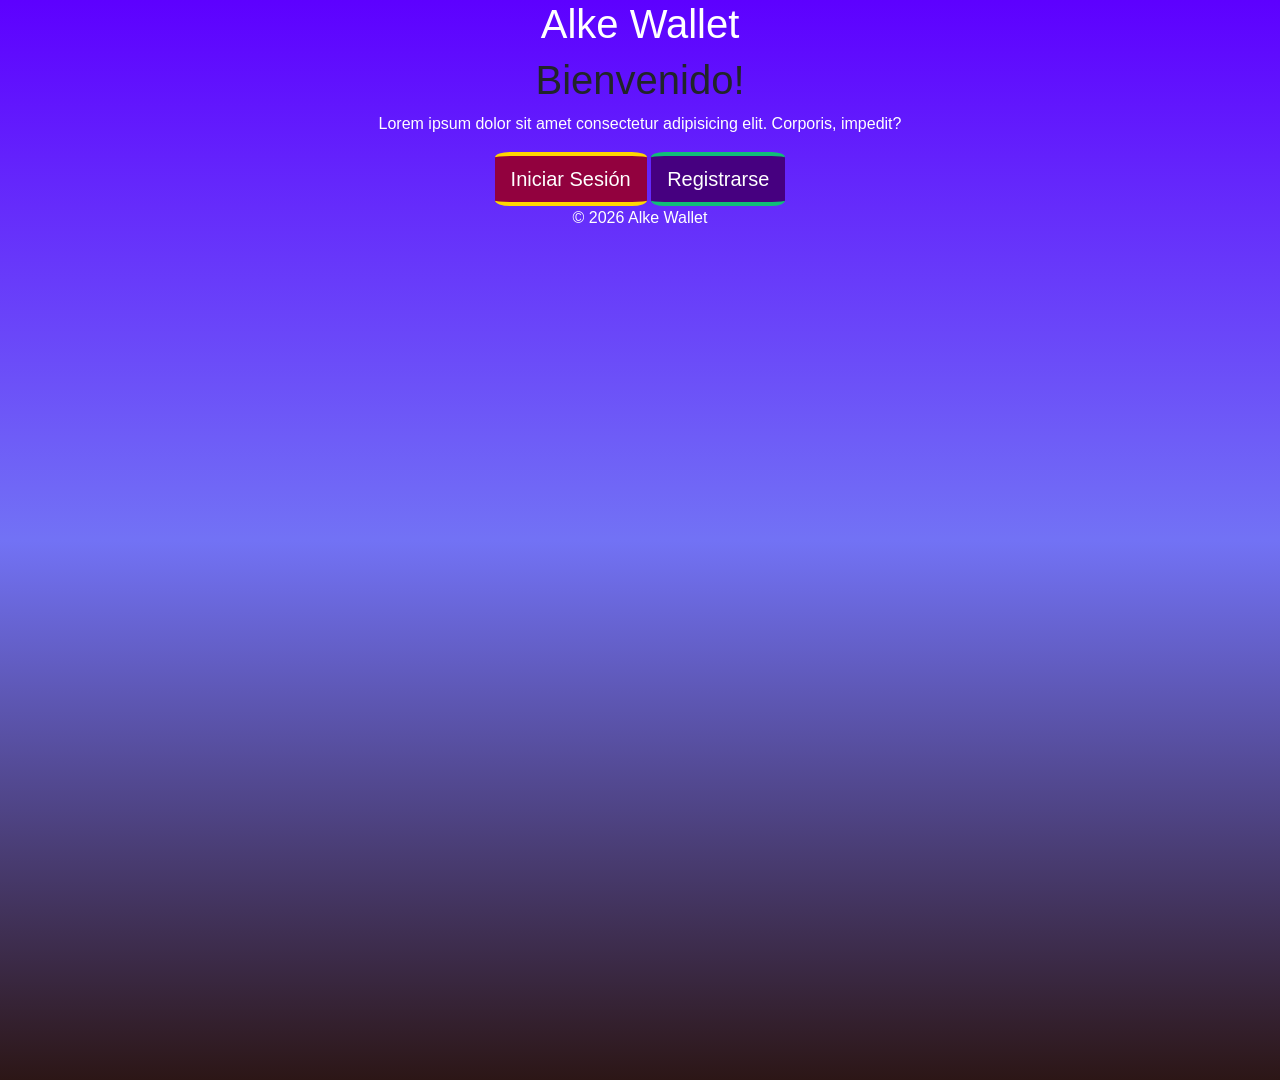
<file: index.html>
<!DOCTYPE html>
<html lang="es">

<head>
    <meta charset="UTF-8">
    <meta name="viewport" content="width=device-width, initial-scale=1.0">
    <title>Alke Wallet</title>

    <!-- Bootstrap -->
    <link href="https://cdn.jsdelivr.net/npm/bootstrap@5.3.8/dist/css/bootstrap.min.css" rel="stylesheet">

    <!--Estilos-->
    <link rel="stylesheet" href="assets/css/styles.css">
</head>

<body class="front-body">
    <header>
        <div class="container">
            <h1 class="text-center titulo-principal">Alke Wallet</h1>
        </div>
    </header>
    <main class="front-main">
        <div class="container">
            <h1 class="text-center">Bienvenido!</h1>
            <p class="text-center">Lorem ipsum dolor sit amet consectetur adipisicing elit. Corporis, impedit?</p>
        </div>
        <section>
            <div class="container">
                <div class="row">
                    <div class="btn-group-lg mx-auto text-center">
                        <a class="btn btn-primary btn-lg btn-index-iniciar" href="pages/login.html">Iniciar Sesión</a>
                        <a class="btn btn-primary btn-lg btn-index-registrar" href="pages/register.html">Registrarse</a>
                    </div>
                </div>
            </div>
        </section> 
    </main>
    <footer>
        <p class="text-center ">© 2026 Alke Wallet</p>
    </footer>

    <script src="https://cdn.jsdelivr.net/npm/bootstrap@5.3.8/dist/js/bootstrap.bundle.min.js"></script>
</body>

</html>

<!--cambiar fuente de todas las paginas-->
<!--personaliza todos los botones, no utilizes
botones con diseño por defecto-->
<!--podria hacer un css con todos los estilos de pagina y otro aparte para solo modificar fuentes del texto?-->
<!--el atributo style en html o estilos en linea, no es una buena practica
y deberia ser en CSS, en el orden debe ser en archivo CSS-->
</file>
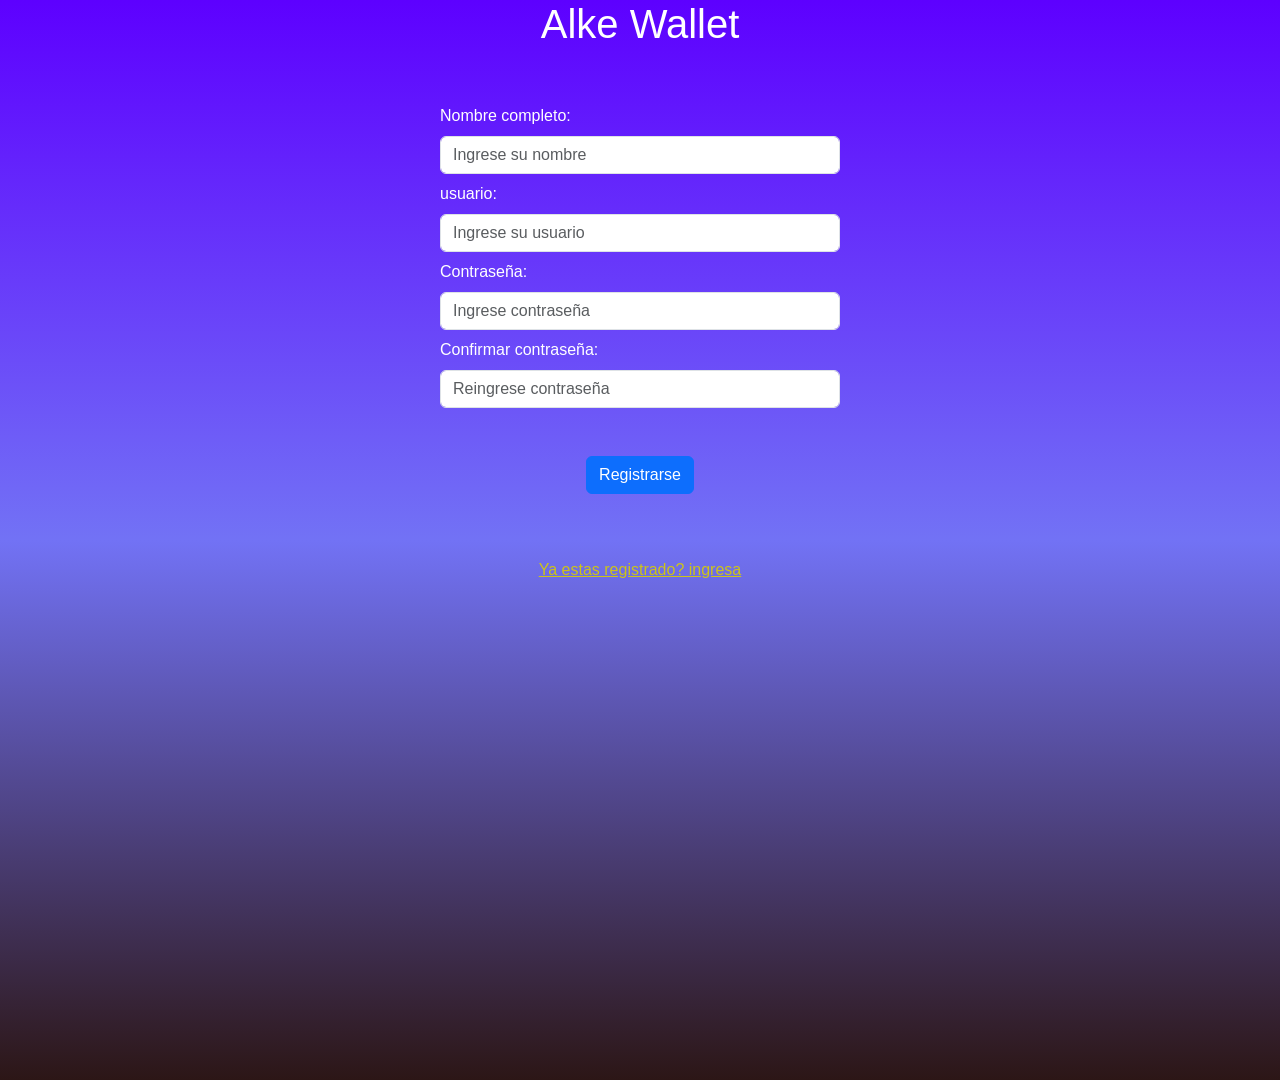
<file: pages/register.html>
<!DOCTYPE html>
<html lang="en">

<head>
    <meta charset="UTF-8">
    <meta name="viewport" content="width=device-width, initial-scale=1.0">
    <title>Document</title>
    <link href="https://cdn.jsdelivr.net/npm/bootstrap@5.3.8/dist/css/bootstrap.min.css" rel="stylesheet"
        integrity="sha384-sRIl4kxILFvY47J16cr9ZwB07vP4J8+LH7qKQnuqkuIAvNWLzeN8tE5YBujZqJLB" crossorigin="anonymous">
    <link rel="stylesheet" href="../assets/css/styles.css">
</head>

<body class="front-body">
    <header>
        <h1 class="text-center titulo-principal">Alke Wallet</h1>
    </header>
    <main class="front-main">
        <div class="container">
            <div class="row">
                <div id="mensaje"></div>
                <form id="registro">

                    <div class="mt-5 mx-auto">
                        <label for="Nombre" class="form-label">Nombre completo:</label>
                        <input type="text" name="nombre" class="form-control" id="nombre"
                            placeholder="Ingrese su nombre">
                    </div>
                    <div class="mt-2 mx-auto">
                        <label for="usuario" class="form-label">usuario:</label>
                        <input type="text" name="usuario" class="form-control" id="usuario"
                            placeholder="Ingrese su usuario">
                    </div>
                    <div class="mt-2 mx-auto">
                        <label for="password" class="form-label">Contraseña:</label>
                        <input type="password" name="password" class="form-control" id="password"
                            placeholder="Ingrese contraseña">
                    </div>
                    <div class="mt-2 mx-auto">
                        <label for="password-confirmar" class="form-label">Confirmar contraseña:</label>
                        <input type="password" name="confirmar_password" class="form-control" id="confirmar_password"
                            placeholder="Reingrese contraseña">
                    </div>
                    <div class="mt-5 mb-5 text-center mx-auto">
                        <button type="submit" class="btn btn-primary">
                            Registrarse
                        </button>
                    </div>


                </form>
                <div class="text-center mt-3">
                    <a href="login.html">Ya estas registrado? ingresa</a>
                </div>
            </div>



    </main>
    <script>
        document.getElementById("registro").addEventListener("submit", function (event) {
            event.preventDefault();
            

            const nombre = document.getElementById("nombre").value;
            const usuario = document.getElementById("usuario").value;
            const password = document.getElementById("password").value;
            const confirmarPassword = document.getElementById("confirmar_password").value;

            if (password !== confirmarPassword) {
                document.getElementById("mensaje").innerHTML = `
                <div class="alert alert-danger alert-dismissible fade show">
                    Las contraseñas no coinciden.
                    <button type="button" class="btn-close" data-bs-dismiss="alert"></button>
                    </div>
                `;
                return;
            }

            const nuevoUsuario = {
                nombre,
                usuario,
                password
            }

            let usuarios = JSON.parse(localStorage.getItem("usuarios")) || [];
            
            usuarios.push(nuevoUsuario);

            localStorage.setItem("usuarios", JSON.stringify(usuarios));

            document.getElementById("mensaje").innerHTML = `
                <div class="alert alert-success alert-dismissible fade show">
                    Registro exitoso. Redirigiendo...
                    <button type="button" class="btn-close" data-bs-dismiss="alert"></button>
                    </div>
                `;

            setTimeout(() => {
                window.location.href = "login.html";
            }, 3000);

        });
    </script>


    <script src="https://cdn.jsdelivr.net/npm/bootstrap@5.3.8/dist/js/bootstrap.bundle.min.js"
        integrity="sha384-FKyoEForCGlyvwx9Hj09JcYn3nv7wiPVlz7YYwJrWVcXK/BmnVDxM+D2scQbITxI"
        crossorigin="anonymous"></script>



</body>

</html>
<!--script para register.html-->
</file>
<file: assets/css/styles.css>
<style>@import url('https://fonts.googleapis.com/css2?family=Noto+Sans:ital,wght@0,100..900;1,100..900&family=Oswald:wght@200..700&display=swap');

</style>* {
    padding: 0;
    margin: 0;
    box-sizing: border-box;
}

.head-back {
    background: -webkit-linear-gradient(white, gold);
    border-radius: 0 0 30px 30px;
}

.navbar-brand {
    font-size: 50px;
}

body {
    background: repeating-linear-gradient(rgb(244, 231, 85), rgb(161, 50, 161), rgb(105, 46, 63));
    min-height: 100vh;
    font-family: "Noto Sans", sans-serif;

}

body .titulo h1 {
    color: white;
    margin-top: 3px;
}

body h2 {
    color: white;
    font-weight: 700;

}

body .titulo {
    font-family: "Oswald", sans-serif;
    font-weight: 600;
    border-color: blanchedalmond;
    border-style: groove;
    border-width: 4px;
    border-radius: 15%;
    padding: 2px 2px;
    max-width: 300px;
    margin: 0 auto;
    box-shadow: 0 3px 3px 3px;

}

header .flecha-volver {
    font-size: 30px;
    color: blue;
}

/*transfer.html*/
main div .btn-grupo-transferir {
    border-style: inset;
    border-width: 2px;
    border-color: gray;
    box-shadow: 2px 2px;
    background-color: white;

}

main .enviar-dinero button {
    color: black;
    background-color: antiquewhite;
    border-style: outset;
    border-width: 5px;
    border-color: rgb(232, 231, 231);
    box-shadow: 2px 2px;
}

/*main.html*/
.saldo{
    font-size: 28px;
    margin-bottom: 5px;
    font-family: Arial, Helvetica, sans-serif;    
    font-weight: 800;
}
main .img-card {
    text-align: center;
    max-width: 400px;
    max-height: 500px;
}

main .saldo-card {
    text-align: center;
    max-width: 600px;
}

main .boton-transaction {
    background-color: rgb(195, 98, 255);
}

/*Sendmoney.html */
main form ul .btn-enviar {
    background-color: rgb(195, 98, 255)
}

main form ul .btn-volver {
    color: black;
    background-color: antiquewhite;
    border-style: outset;
    border-width: 5px;
    border-color: rgb(232, 231, 231);
    box-shadow: 2px 2px;
}

main form .btn-contacto {
    background-color: rgb(195, 98, 255);
}

#logout {
    color: red;
    background-color: darksalmon;
    border-color: white;
}

/*login.html index.html register.html*/
#header-index {
    font-weight: 600;
}

.front-body {
    background: linear-gradient(rgb(93, 0, 255), rgb(114, 114, 245), rgb(44, 22, 22));
    min-height: 120vh;
}

.front-main {
    height: vh;
    justify-content: center;
    align-items: center;
}

.top-info #moneda {
    font-size: 50px;
    margin-top: 30px;
    margin-bottom: 20px;
    color: rgb(255, 214, 11);
    padding: 10px;
    background-color: rgb(10, 73, 132);
    border-radius: 20%;
    border-style: double;
    border-color: red;
    border-width: 3px;
}

.front-title {
    font-weight: 600;
    color: white;
}

.texto-inicio {
    color: white;
}

.label-inicio,
p {
    color: white;
}

a {
    color: rgb(205, 196, 25);
}

.login-accounts i {
    margin: 10px 0;
    margin-right: 5px;
    color: white;
    background: linear-gradient(red, blue);
    padding: 2px;
    border-radius: 30%;

}

.login-bar .clave {
    margin: 10px 0;
}

.login-bar button {
    margin: 10px 0;
}

main #registro div {
    max-width: 400px;
    color: white;
    align-items: center;
}

main .login-bar div form .btn-iniciar {
    background-color: purple;
    color: white;
    border-style: solid;
    border-radius: 10%;
    border-color: gold;
    border-width: 4px 1px 4px 1px;
}

main .btn-index-iniciar {
    background-color: rgb(146, 1, 62);
    color: white;
    border-style: solid;
    border-radius: 10%;
    border-color: gold;
    border-width: 4px 0 4px 0;
}

main .btn-index-registrar {
    background-color: rgb(70, 0, 128);
    color: white;
    border-style: solid;
    border-radius: 10%;
    border-color: rgb(16, 190, 120);
    border-width: 4px 0 4px 0;
}

.titulo-principal {
    color: white;
}

#texto-iniciar-sesion {
    color: wheat;
}
</file>
